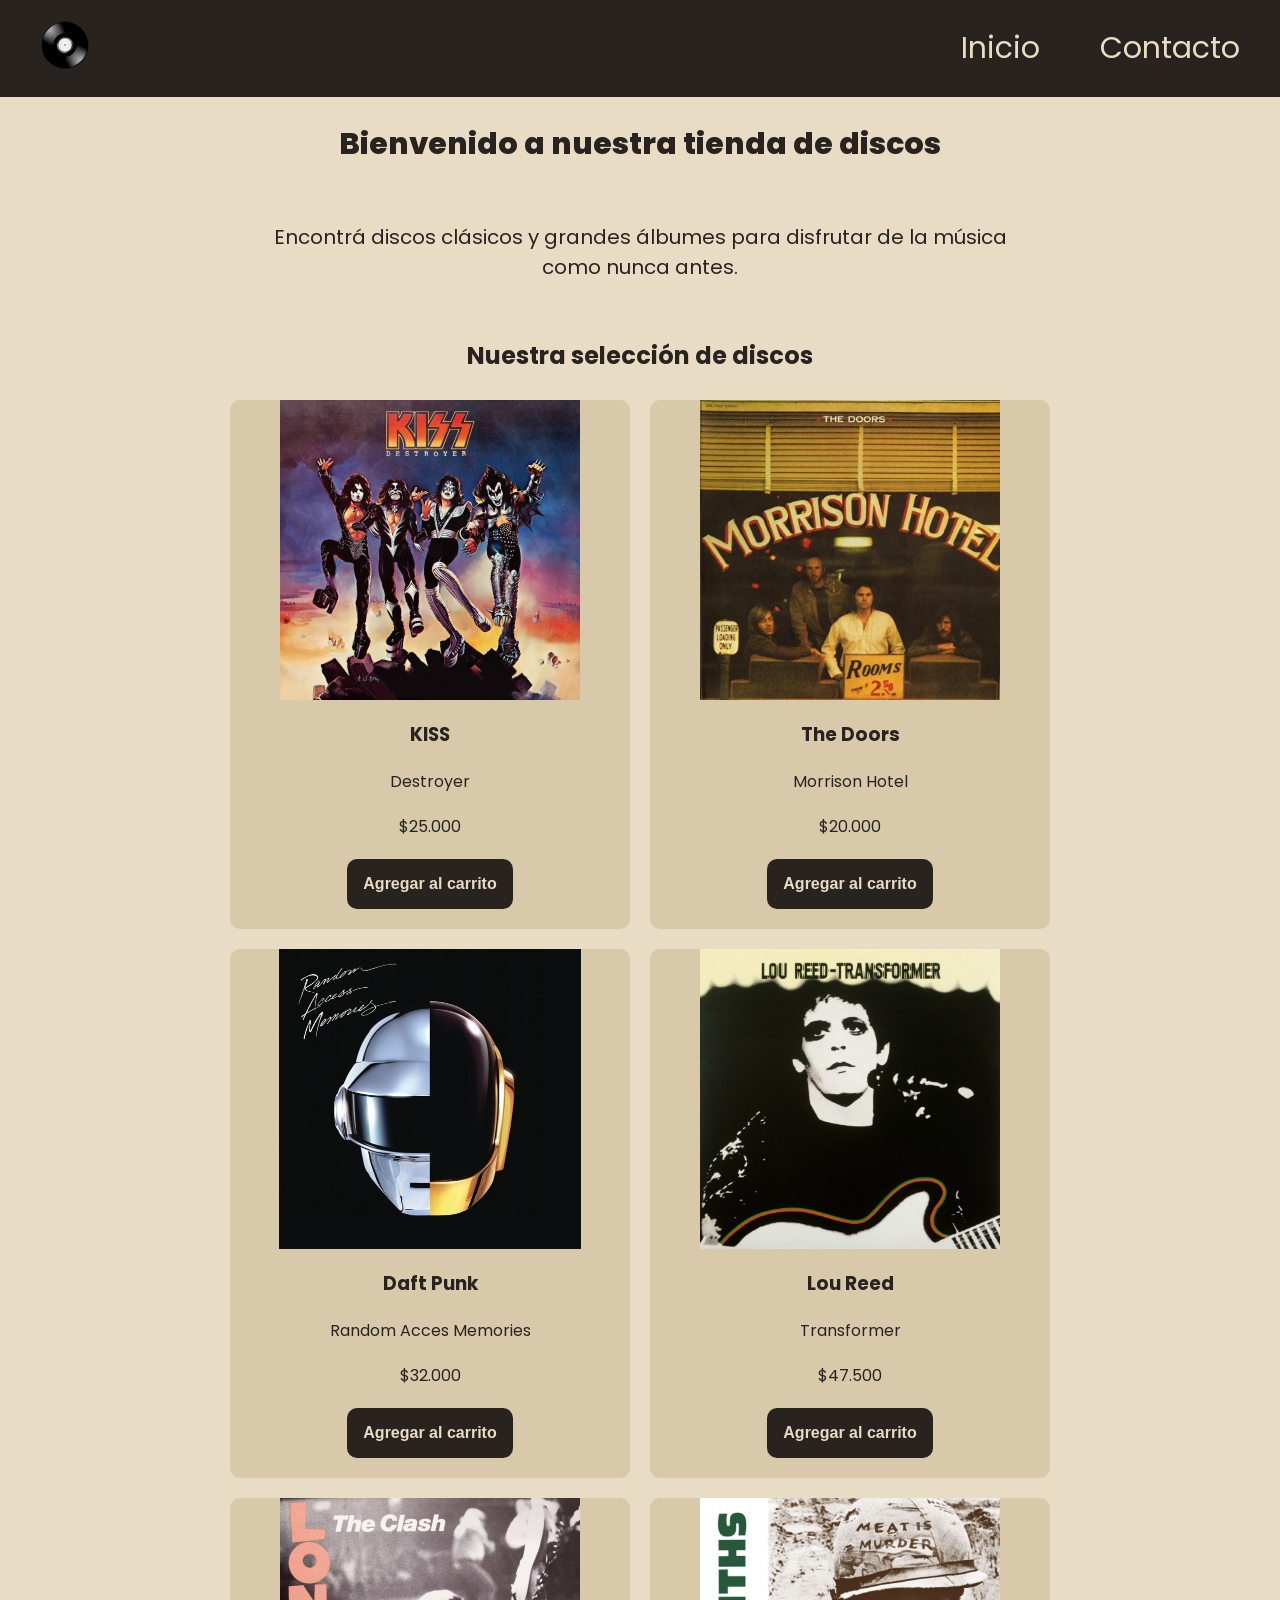
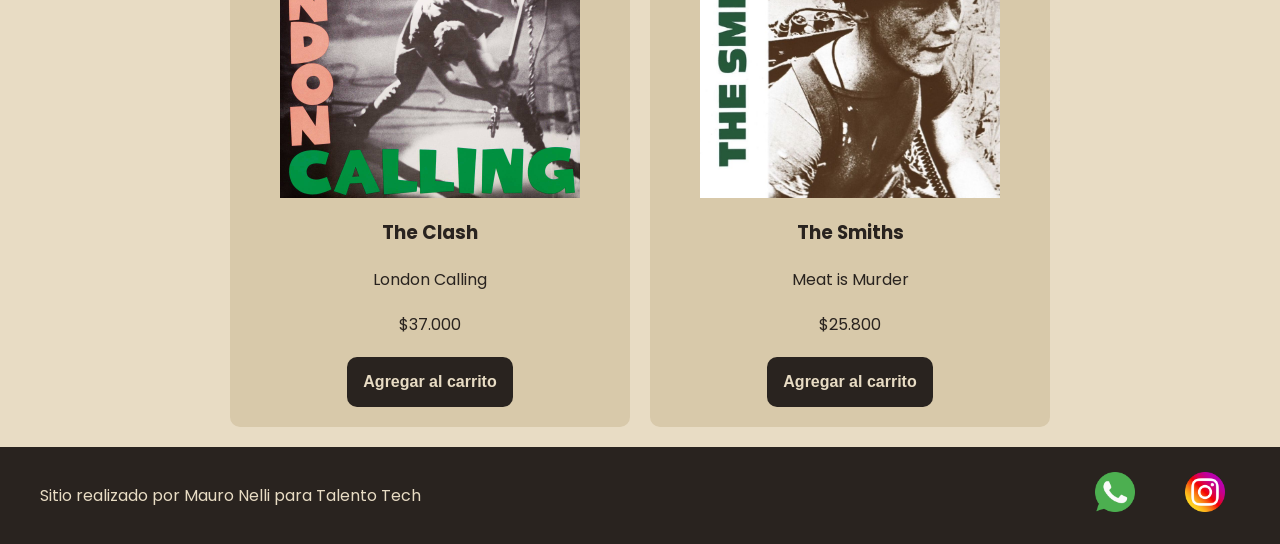
<file: index.html>
<!doctype html>
<html lang="en">
  <head>
    <meta charset="UTF-8" />
    <meta name="viewport" content="width=device-width, initial-scale=1.0" />
    <link
      href="https://fonts.googleapis.com/css2?family=Poppins:ital,wght@0,100;0,400;0,600;0,700;0,800;1,100;1,400;1,600;1,700&display=swap"
      rel="stylesheet"
    />
    <link rel="stylesheet" href="./css/styles.css" />
    <title>Tienda</title>
  </head>
  <body>
    <header>
      <div class="div-logo">
        <a class="logo" href="./index.html"
          ><img src="./img/vinilo1.svg" alt="logo de la tienda"
        /></a>
      </div>

      <nav class="header-nav">
        <ul>
          <li><a href="./index.html">Inicio</a></li>
          <li><a href="./pages/contacto.html">Contacto</a></li>
        </ul>
      </nav>
    </header>
    <main>
      <section class="inicio">
        <h1>Bienvenido a nuestra tienda de discos</h1>
        <p class="parrafo">
          Encontrá discos clásicos y grandes álbumes para disfrutar de la música
          como nunca antes.
        </p>
      </section>

      <section>
        <h2 class="titulo-productos text-secondary">
          Nuestra selección de discos
        </h2>
        <div class="contenedor-tarjetas">
          <article class="card text-dark">
            <img src="./img/kiss.jpg" alt="imagen de disco de kiss" />
            <h3>KISS</h3>
            <p>Destroyer</p>
            <p>$25.000</p>
            <button class="btn bg-secondary text-dark">
              Agregar al carrito
            </button>
          </article>

          <article class="card text-dark">
            <img src="./img/hotel.jpg" alt="imagen de disco de the Doors" />
            <h3>The Doors</h3>
            <p>Morrison Hotel</p>
            <p>$20.000</p>
            <button class="btn bg-secondary text-dark">
              Agregar al carrito
            </button>
          </article>

          <article class="card text-dark">
            <img src="./img/punk.jpg" alt="imagen de disco de Daft Punk" />
            <h3>Daft Punk</h3>
            <p>Random Acces Memories</p>
            <p>$32.000</p>
            <button class="btn bg-secondary text-dark">
              Agregar al carrito
            </button>
          </article>

          <article class="card text-dark">
            <img src="./img/transformer.jpg" alt="imagen de un pan casero" />
            <h3>Lou Reed</h3>
            <p>Transformer</p>
            <p>$47.500</p>
            <button class="btn bg-secondary text-dark">
              Agregar al carrito
            </button>
          </article>

          <article class="card text-dark">
            <img src="./img/clash.jpg" alt="imagen de un pan casero" />
            <h3>The Clash</h3>
            <p>London Calling</p>
            <p>$37.000</p>
            <button class="btn bg-secondary text-dark">
              Agregar al carrito
            </button>
          </article>

          <article class="card text-dark">
            <img src="./img/meat.jpg" alt="imagen de un pan casero" />
            <h3>The Smiths</h3>
            <p>Meat is Murder</p>
            <p>$25.800</p>
            <button class="btn bg-secondary text-dark">
              Agregar al carrito
            </button>
          </article>
        </div>
      </section>
    </main>
    <footer>
      <p>Sitio realizado por Mauro Nelli para Talento Tech</p>
      <nav>
        <ul class="footer-list">
          <li><img src="./img/whatsapp.png" alt="logo-whatsapp" /></li>
          <li><img src="./img/social.png" alt="logo-instagram" /></li>
        </ul>
      </nav>
    </footer>
  </body>
</html>
</file>
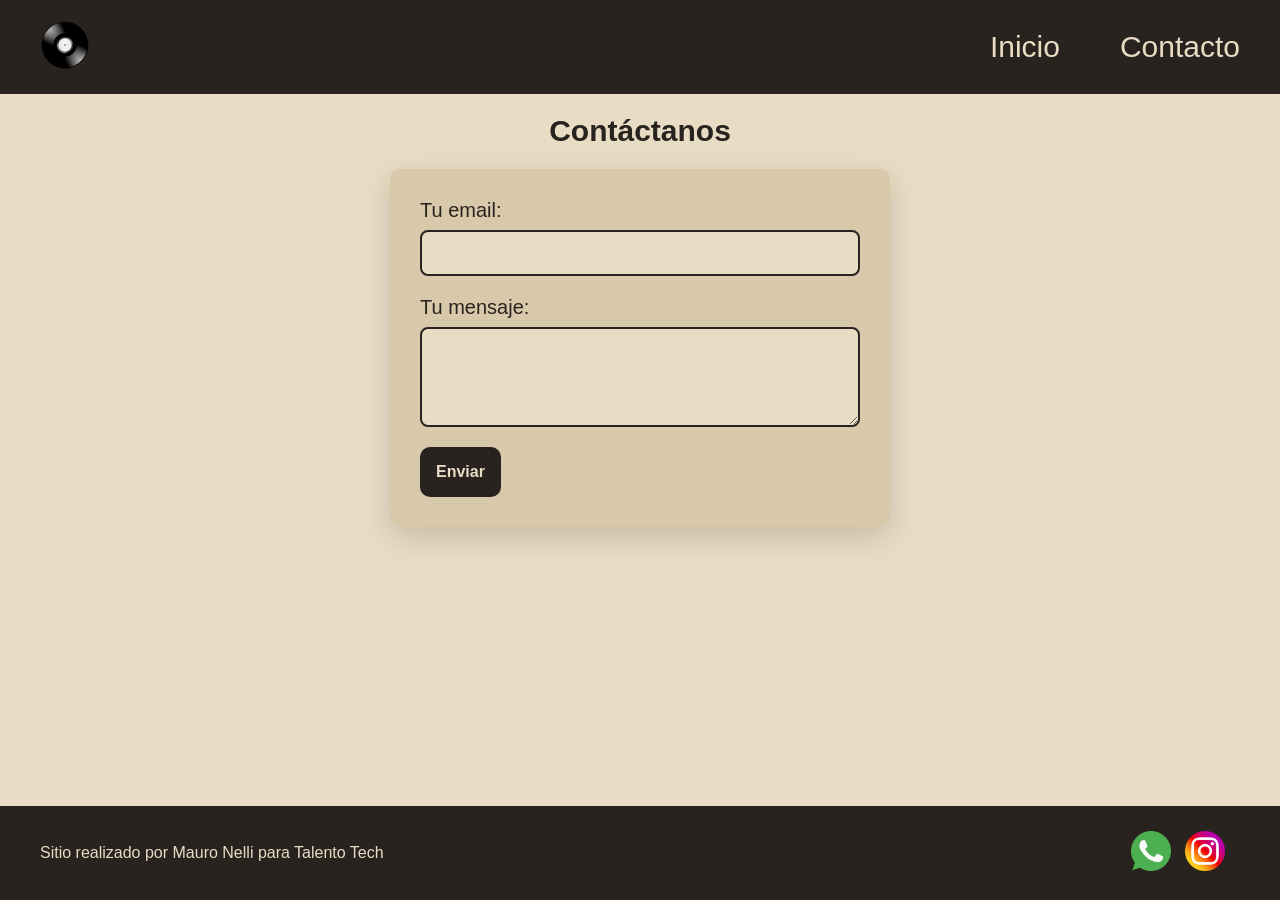
<file: pages/contacto.html>
<!doctype html>
<html lang="en">
  <head>
    <meta charset="UTF-8" />
    <meta name="viewport" content="width=device-width, initial-scale=1.0" />
    <link rel="stylesheet" href="../css/styles.css" />
    <title>Contacto</title>
  </head>
  <body>
    <header>
      <div class="div-logo">
        <a class="logo" href="../index.html"
          ><img src="../img/vinilo1.svg" alt="logo de la tienda"
        /></a>
      </div>

      <nav class="header-nav">
        <ul>
          <li><a href="../index.html">Inicio</a></li>
          <li><a href="./contacto.html">Contacto</a></li>
        </ul>
      </nav>
    </header>
    <main>
      <section class="contacto">
        <h1 class="titulo-contacto text-secondary">Contáctanos</h1>
        <form class="form-contacto" action="" method="POST">
          <div class="grupo-input">
            <label for="email"> Tu email: </label>
            <input id="email" type="email" name="email" />
          </div>

          <div class="grupo-input">
            <label for="mensaje"> Tu mensaje: </label>
            <textarea id="mensaje" name="message"></textarea>
          </div>
          <!-- your other form fields go here -->
          <button class="btn bg-secondary text-dark" type="submit">
            Enviar
          </button>
        </form>
      </section>
    </main>
    <footer>
      <p>Sitio realizado por Mauro Nelli para Talento Tech</p>
      <nav>
        <ul class="footer-list">
          <li>
            <img src="../img/whatsapp.png" alt="logo whatsapp" />
            <img src="../img/social.png" alt="logo instagram" />
          </li>
        </ul>
      </nav>
    </footer>
  </body>
</html>
</file>
<file: css/styles.css>
* {
  margin: 0;
  padding: 0;
  box-sizing: border-box;
}

html {
  font-size: 62.5%;
}

body {
  font-family: "Poppins", sans-serif;
  font-size: 1.6rem;
  background-color: #e8dcc4;
  color: #29231f;

  display: flex;
  flex-direction: column;
  min-height: 100vh;
}

main {
  width: 80%;
  margin: auto;
  padding-bottom: 2rem;

  flex: 1;

  display: flex;
  flex-direction: column;
  align-items: center;
}

h1 {
  font-size: 3rem;
  font-weight: 800;
  line-height: 1.15;
  margin: 3rem 0;
}

h2 {
  font-size: 2.4rem;
  font-weight: 700;
  line-height: 1.2;
  text-align: center;
  margin: 3rem 0;
}

.btn {
  border: none;
  font-size: 1.6rem;
  font-weight: bold;
  padding: 1.6rem;
  border-radius: 1rem;
}

header,
footer {
  background: #29231f;
  color: #e8dcc4;
  width: 100%;

  display: flex;
  justify-content: space-between;
  align-items: center;
}

footer {
  padding: 1rem 4rem;
}

.div-logo {
  margin-left: 2rem;
  font-weight: bold;
}

.logo,
.header-nav a {
  text-decoration: none;
  font-size: 3rem;
  color: inherit;
  display: inline-block;
  padding: 2rem;
}

.logo img {
  width: 5rem;
  display: block;
}

.header-nav {
  margin-right: 2rem;
}

.header-nav ul,
footer .footer-list {
  list-style: none;
  display: flex;
  gap: 2rem;
}

.footer-list li {
  padding: 1rem;
}

.footer-list img {
  width: 5rem;
  padding: 0.5rem;
}

/*------------------------------ COLORES ------------------------------ */

.bg-primary {
  background-color: #e8dcc4;
}

.bg-secondary {
  background-color: #29231f;
}

.text-light {
  color: #e8dcc4;
}

.text-dark {
  color: #29231f;
}

.text-secondary {
  color: #29231f;
}

.btn.text-dark {
  color: #e8dcc4;
}

/*------------------------------ HOME ------------------------------ */

.inicio {
  display: flex;
  justify-content: center;
  align-items: center;
  flex-wrap: wrap;
}

.inicio h1 {
  width: 100%;
  text-align: center;
}

.parrafo {
  width: 80%;
  text-align: center;
  font-size: 2rem;
  padding: 3rem;
}

.contenedor-tarjetas {
  display: flex;
  justify-content: center;
  gap: 2rem;

  /* Para que se acomoden los hijos abajo si no tienen espacio */
  flex-wrap: wrap;
}

.card {
  background-color: #d8c9aa;
  color: #29231f;
  width: 40rem;
  border-radius: 1rem;
  overflow: hidden;

  display: flex;
  flex-direction: column;
  align-items: center;
  gap: 2rem;
  padding-bottom: 2rem;
}

.card img {
  width: 100%;
  height: 30rem;
  object-fit: contain;
}

/*------------------------------  CONTACTO  ------------------------------ */

.contacto {
  width: 100%;
  display: flex;
  flex-direction: column;
  align-items: center;
}

.titulo-contacto {
  margin: 2rem 0;
}

.form-contacto {
  background-color: #d8c9aa;
  color: #29231f;

  width: 100%;
  max-width: 50rem;

  font-size: 2rem;
  padding: 3rem;
  border-radius: 1rem;

  box-shadow: 0 10px 30px rgba(0, 0, 0, 0.15); /* sutil */
}

.grupo-input {
  display: flex;
  flex-direction: column;
  gap: 0.8rem;
  margin-bottom: 2rem;
}

.grupo-input input,
.grupo-input textarea {
  width: 100%;
  padding: 1.2rem;
  font-size: 1.6rem;

  color: #29231f;
  background-color: #e8dcc4;

  border: 2px solid #29231f;
  border-radius: 0.8rem;

  outline: none;
}

.grupo-input textarea {
  min-height: 10rem;
  resize: vertical;
}

/*------------------------------ MEDIA QUERIES ------------------------------ */

@media (max-width: 600px) {
  header,
  footer {
    flex-direction: column;
  }

  .header-nav,
  .div-logo {
    margin: 0;
  }
}
</file>
